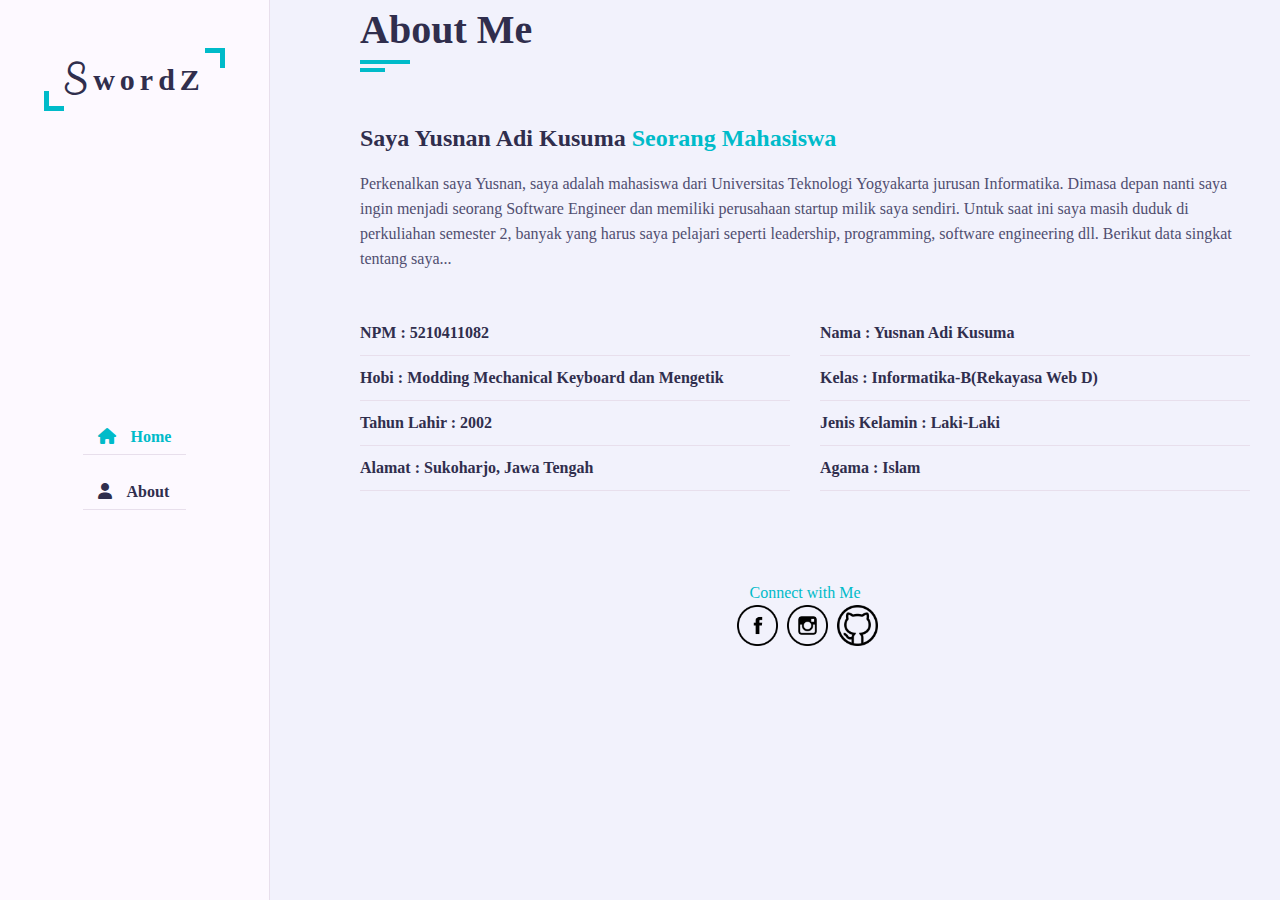
<file: about.html>
<!DOCTYPE html>
<html lang="en">
    <head>
        <meta charset="UTF-8">
        <meta http-equiv="X-UA-Compatible" content="IE-edge">
        <meta name="viewport" content="width-device-width, initial-scale=1.0">
        <title>Landing Page Yusnan</title>
        <!-- CSS -->
        <link rel="stylesheet" href="style.css">
        <link rel="stylesheet" href="color-1.css">
        <link rel="stylesheet" href="https://cdnjs.cloudflare.com/ajax/libs/font-awesome/6.0.0/css/all.min.css">
    </head>
<body>
    <!-- MAIN CONTAINER START -->
    <div class="main-container">
        <!-- ASIDE START -->
        <div class="aside">
            <div class="logo">
            <a href="#"><span>S</span>wordZ</a>
            </div>
            <div class="nav-toggler">
                <span></span>
            </div>
            <ul class="nav">
                <li><a href="index.html" class="active"><i class="fa fa-home"></i>Home</a></li>
                <li><a href="about.html"><i class="fa fa-user"></i>About</a></li>
            </ul>
            
        </div>
        <!-- ASIDE END -->
        <!-- MAIN CONTENT START -->
        <div class="main-content">
            <!--ABOUT SECTION START  -->
            <section class="about section">
                <div class="container">
                    <div class="row">
                        <div class="section-title padd-15">
                            <h2>About Me</h2>
                        </div>
                    </div>
                    <div class="row">
                        <div class="about-content padd-15">
                            <div class="row">
                                <div class="about-text padd-15">
                                    <h3>Saya Yusnan Adi Kusuma <span>Seorang Mahasiswa</span></h3>
                                    <p>Perkenalkan saya Yusnan, saya adalah mahasiswa dari Universitas Teknologi Yogyakarta jurusan Informatika. Dimasa depan nanti saya ingin menjadi seorang Software Engineer dan memiliki perusahaan startup milik saya sendiri. Untuk saat ini saya masih
                                        duduk di perkuliahan semester 2, banyak yang harus saya pelajari seperti leadership, programming, software engineering dll. Berikut data singkat tentang saya...</p>
                                </div>
                            </div>
                            <div class="row">
                                <div class="personal-info padd-15">
                                    <div class="row">
                                        <div class="info-item padd-15">
                                            <p>NPM : <span>5210411082</span></p>
                                        </div>
                                        <div class="info-item padd-15">
                                            <p>Nama : <span>Yusnan Adi Kusuma</span></p>
                                        </div>
                                        <div class="info-item padd-15">
                                            <p>Hobi : <span>Modding Mechanical Keyboard dan Mengetik</span></p>
                                        </div>
                                        <div class="info-item padd-15">
                                            <p>Kelas : <span>Informatika-B(Rekayasa Web D)</span></p>
                                        </div>
                                        <div class="info-item padd-15">
                                            <p>Tahun Lahir : <span>2002</span></p>
                                        </div>
                                        <div class="info-item padd-15">
                                            <p>Jenis Kelamin : <span>Laki-Laki</span></p>
                                        </div>
                                        <div class="info-item padd-15">
                                            <p>Alamat : <span>Sukoharjo, Jawa Tengah</span></p>
                                        </div>
                                        <div class="info-item padd-15">
                                            <p>Agama : <span>Islam</span></p>
                                        </div>
                                        <div class="social-media">
                                            <p>Connect with Me</p>
                                        <a href="https://web.facebook.com/profile.php?id=100009314645860"><img src="Images/facebook.png"></a>
                                        <a href="https://www.instagram.com/yusnanadikusuma/"><img src="Images/instagram.png"></a>
                                        <a href="https://github.com/yusnanadiK"><img src="Images/github.png"></a>
                                        </div>
                                    </div>
                                </div>
                            </div>
                        </div>
                
                    </div>
                </div>
            </section>
            <!--ABOUT SECTION END  -->
        </div>
        <!-- MAIN CONTENT END -->
    </div>
    <!-- MAIN CONTAINER END -->
</body>
</html>
</file>
<file: style.css>
@import url('https://fonts.googleapis.com/css2?family=Clicker+Script&family=Poppins:wght@200;300;400;500;600;700&display=swap');
:root{
    --bg-black-900: #f2f2fc;
    --bg-black-100: #fdf9ff;
    --bg-black-50: #e8dfec;
    --text-black-900: #302e4d;
    --text-black-700: #504e70;
}
body{
    
    line-height: 1.5;
    font-size: 16px;
    font-family: 'Poppins' sans-serif;
}
*{
    margin: 0;
    padding: 0;
    outline: none;
    text-decoration: none;
    box-sizing: border-box;
}
::before,::after{
    box-sizing: border-box;

}
ul{
    list-style: none;
}
.section{
    background: var(--bg-black-900);
    min-height: 100vh;
    display: block;
    padding: 0 30px;
    opacity: 1;
}
/* .hidden{
    display: none !important;
} */
.main-content{
    padding-left: 270px;
}
.padd-15{
    padding-left: 15px;
    padding-right: 15px;
}
.container{
    max-width: 1100px;
    margin: auto;
}
.section .container{
    padding-left: 60px;
    padding-bottom: 70px;
}
.section-title{
    flex: 0 0 100%;
    max-width: 100%;
    margin-bottom: 60px;
}
.section-title h2{
    font-size: 40px;
    color: var(--text-black-900);
    font-weight: 700;
    position: relative;
}
.section-title h2::before{
    content: '';
    height: 4px;
    width: 50px;
    background-color: var(--skin-color);
    position: absolute;
    top: 100%;
    left: 0;
}
.section-title h2::after{
    content: '';
    height: 4px;
    width: 25px;
    background-color: var(--skin-color);
    position: absolute;
    top: 100%;
    left: 0;
    margin-top: 8px;
}
.row{
    display: flex;
    flex-wrap: wrap;
    margin-left: -15px;
    margin-right: -15px;
    position: relative;
}
.btn{
    font-size: 16px;
    font-weight: 500;
    padding: 12px 35px;
    color: white;
    border-radius: 40px;
    display: inline-block;
    white-space: nowrap;
    border: none;
    background: var(--skin-color);
    transition: all 0.3s ease;
}
.btn:hover{
    transform: scale(1.05);
}
/* aside */
.aside{
    width: 270px;
    background: var(--bg-black-100);
    position: fixed;
    left: 0;
    top: 0;
    padding: 30px;
    height: 100%;
    display: flex;
    border-right: 1px solid var(--bg-black-50);
    justify-content: center;
    align-items: center;
    z-index: 10;
}
.aside .logo{
    position: absolute;
    top: 50px;
    font-size: 30px;
    text-transform: capitalize;
}
.aside .logo a{
    color: var(--text-black-900);
    font-weight: 700;
    padding:  15px 20px;
    font-size: 30px;
    letter-spacing: 5px;
    position: relative;

}
.aside .logo a span{
    font-family: 'Clicker Script', cursive;
    font-size: 40px;

}
.aside .logo a::before{
    content: '';
    position: absolute;
    width: 20px;
    height: 20px;
    border-bottom: 5px solid var(--skin-color);
    border-left: 5px solid var(--skin-color);
    bottom: 0;
    left: 0;
}
.aside .logo a::after{
    content: '';
    position: absolute;
    width: 20px;
    height: 20px;
    border-top: 5px solid var(--skin-color);
    border-right: 5px solid var(--skin-color);
    top: 0;
    right: 0;
}
.aside .nav-toggler{
    height: 40px;
    width: 45px;
    border: 1px solid var(--bg-black-50);
    cursor: pointer;
    position: fixed;
    left: 300px;
    top: 20px;
    border-radius: 5px;
    background: var(--bg-black-100);
    display: none;
    align-items: center;
    justify-content: center;
}
.aside .nav-toggler span{
    height: 2px;
    width: 18px;
    background: var(--skin-color);
    display: inline-block;
    position: relative;
}
.aside .nav-toggler span::before{
    content: '';
    height: 2px;
    width: 18px;
    background: var(--skin-color);
    position: absolute;
    top: -6px;
    left: 0;
}
.aside .nav-toggler span::after{
    content: '';
    height: 2px;
    width: 18px;
    background: var(--skin-color);
    position: absolute;
    top: 6px;
    left: 0;
}
.aside .nav{
    margin-top: 50px;
}
.aside .nav li{
    margin-bottom: 20px;
    display: block;
}
.aside .nav li a{
    font-size: 16px;
    font-weight: 600;
    display: block;
    border-bottom: 1px solid var(--bg-black-50);
    color: var(--text-black-900);
    padding: 5px 15px; 
}
.aside .nav li a.active{
    color: var(--skin-color);
}
.aside .nav li a i{
    margin-right: 15px;

}
/* HOME */
.home{
    min-height: 100vh;
    display: flex;
    color: var(--text-black-900);
}
.home .home-info{
    flex: 0 00 60%;
    max-width: 60%;
}

h3.hello{
    font-size: 28px;
    margin: 15px 0;
}
h3.hello span{
    font-family: 'Clicker Script' , cursive;
    font-size: 30px;
    font-weight: 700;
    color: var(--skin-color);
}
h3.my-profession{
    font-size: 30px;
    margin: 15px 0;
}
.typing{
    color: var(--skin-color);
}
.home-info p{
    margin-bottom: 70px;
    font-size: 20px;
    color: var(--text-black-700);
}
.home .home-img{
    flex: 0 0 40%;
    max-width: 40%;
    text-align: center;
    position: relative;
}
.home-img::after{
    content: '';
    position: absolute;
    height: 80px;
    width: 80px;
    border-bottom: 10px solid var(--skin-color);
    border-right: 10px solid var(--skin-color);
    right: 20px;
    bottom: -40px;
}
.home-img::before{
    content: '';
    position: absolute;
    height: 80px;
    width: 80px;
    border-top: 10px solid var(--skin-color);
    border-left: 10px solid var(--skin-color);
    left: -20px;
    top: -40px;
}
.home .home-img img{
    margin: auto;
    border-radius: 5px;
    height: 400px;
    /* width: 350px; */
}

/* ABOUT */
.about .about-content{
    flex: 0 0 100%;
    max-width: 100%;
}
.about .about-content .about-text{
    flex: 0 0 100%;
    max-width: 100%;
}
.about .about-content .about-text h3{
    font-size: 24px;
    margin-bottom: 15px;
    font-weight: 700;
    color: var(--text-black-900);
}
.about .about-content .about-text h3 span{
    color: var(--skin-color);
} 
.about .about-content .about-text p{
    font-size: 16px;
    line-height: 25px;
    color: var(--text-black-700);
}
.about .about-content .personal-info{
    flex: 0 0 100%;
    max-width: 100%;
    margin-top: 40px;
}
.about .about-content .personal-info .info-item p{
    font-weight: 700;
    padding: 10px 0;
    font-size: 16px;
    color: var(--text-black-900);
    border-bottom: 1px solid var(--bg-black-50);
}
.about .about-content .personal-info .info-item{
    flex: 0 0 50%;
    max-width: 50%;
}
/* SOCIAL MEDIA */
.about .about-content .personal-info .social-media{
    flex: 0 0 100%;
    max-width: 100%;
    text-align: center;
    align-items: center;
    padding-top: 90px;
    position: relative;
}
.about .about-content .personal-info .social-media img{
    width: 5%;
    padding-left: 5px;
}
.about .about-content .personal-info .social-media p{
    color: var(--skin-color);
    font-family: 'Poppins' sans-serif;
}
</file>
<file: color-1.css>
:root{
    --skin-color: #00bbc9;
}
</file>
